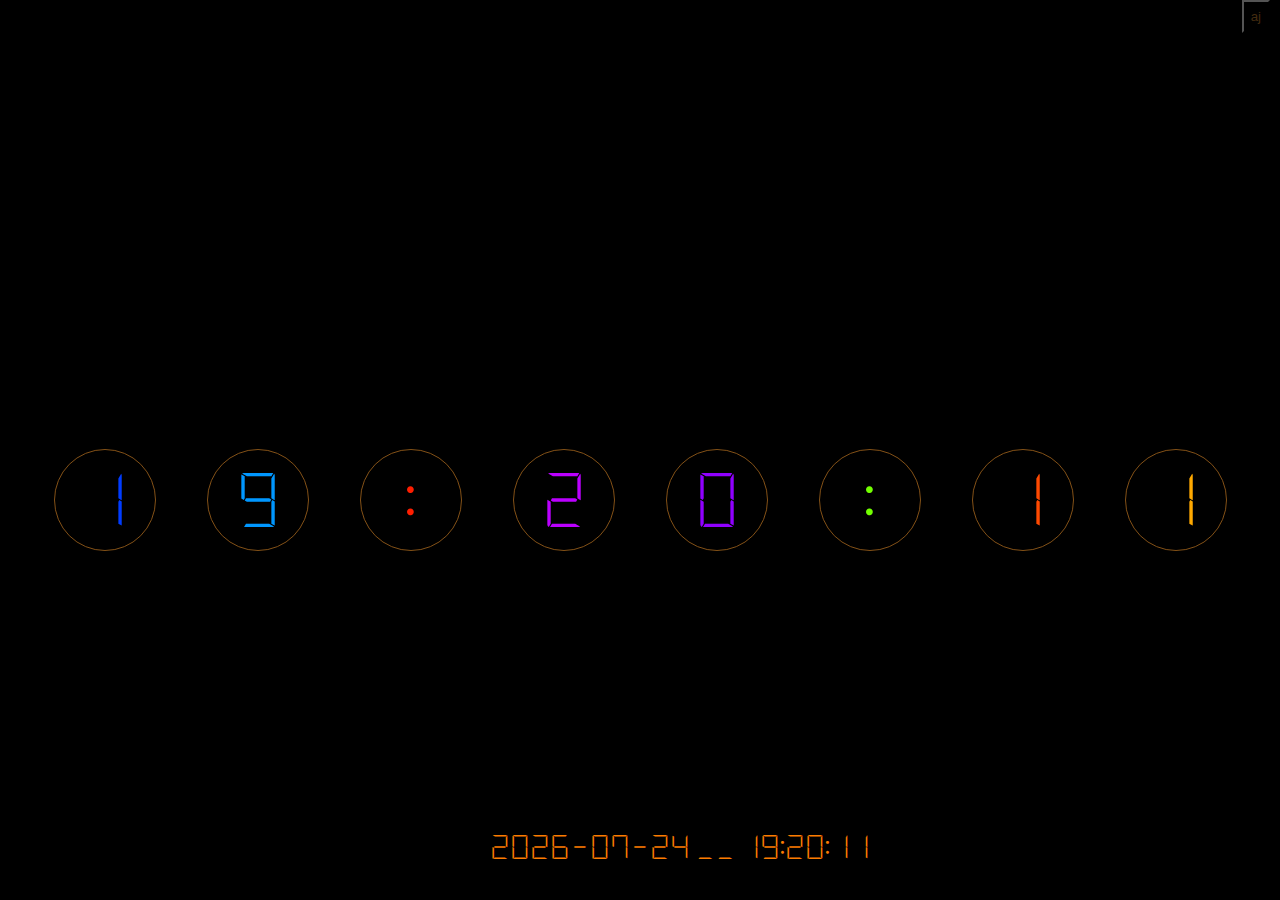
<file: index.html>
<!DOCTYPE html>
<html lang="en">
<head>
    <meta charset="UTF-8">
    <meta name="viewport" content="width=device-width, initial-scale=1.0">
    <title>黑客帝国电脑屏幕</title>
    <style>

        #aboutme {
            position: fixed;
            down: 50px;
            right: 10px;
            padding: 7px;
            background-color: #000000;
            color: #fff;
            cursor: pointer;
        }
    </style> 
    <style>
        @font-face {
            font-family: 'DSEG07Modern';
            src: url('fonts/DSEG7Modern-Light.woff2') format('woff2'),
                 url('fonts/DSEG7Modern-Light.woff') format('woff'),
                 url('fonts/DSEG7Modern-Light.ttf') format('truetype');
            font-weight: normal;
            font-style: normal;
        }

        /* 隐藏滚动条 */
        ::-webkit-scrollbar {
            display: none;
        }
    
        /* 防止页面出现滚动抖动 */
        html, body {
            overflow: -moz-scrollbars-none;
            -ms-overflow-style: none;
        }

        body {

            font-size: 48px;
            background-color: #000;
            color: rgb(224, 175, 68);
            font-family: 'DSEG07Modern', Arial, sans-serif;
            margin: 0;
            padding: 0;
        }

        #container {
            width: 100vw;
            height: 100vh;
            display: flex;
            justify-content: center;
            align-items: center;
        }
    #code {
    position: relative;
    top: 50px; /* 调整垂直位置 */    
    font-size: 54px;
    text-align: center;
    }

    #code span {

    display: inline-block;
    width: 100px;
    height: 100px;
    border: 1px solid #835117;
    border-radius: 50%;
    margin: 0 20px;
    animation: fall 1s linear infinite;
    color: hsl(calc(360 * var(--i) / 6), 100%, 50%);
    line-height: 100px;
    text-align: center;
    vertical-align: middle; 
    }
        

        @keyframes fall {
            from {
                transform: translateY(-250px);
                opacity: 0;
            }

            to {
                transform: translateY(250px);
                opacity: 1;
            }
        }

        #time {
            position: absolute;
            bottom: 0;
            width: 100%;
            text-align: center;
            padding: 40px;
            font-size: 24px;
            color: #fb7c00;
        }
    </style>
</head>
<body>
    <a href="https://aj300542.github.io/">
        <button id="aboutme"><span style="color:rgb(68, 44, 16)">aj</span></button>
    </a>
    <div id="container">
        <div id="code">
            <span style="--i: 0;"></span>
            <span style="--i: 1;"></span>
            <span style="--i: 2;"></span>
            <span style="--i: 3;"></span>
            <span style="--i: 4;"></span>
            <span style="--i: 5;"></span>
            <span style="--i: 6;"></span>
            <span style="--i: 5;"></span>

        </div>
    </div>

    <div id="time"></div>

    <script>
        const codeElement = document.getElementById("code");
        const spans = codeElement.getElementsByTagName("span");
        const timeElement = document.getElementById("time");

        function getCurrentTime() {
            const now = new Date();
            const hours = now.getHours().toString().padStart(2, '0');
            const minutes = now.getMinutes().toString().padStart(2, '0');
            const seconds = now.getSeconds().toString().padStart(2, '0');
            return `${hours}:${minutes}:${seconds}`;
        }
    
        function generateCode() {
            const timeString = getCurrentTime();
    
            for (let i = 0; i < spans.length; i++) {
                spans[i].textContent = timeString[i % timeString.length];
                spans[i].style.animationDuration = `${Math.random() + 5.5}s`;
                spans[i].style.color = `hsl(${Math.random() * 360}, 100%, 50%)`;
            }
        }
    
        function updateTime() {
            const now = new Date();
            const year = now.getFullYear();
            const month = (now.getMonth() + 1).toString().padStart(2, '0');
            const day = now.getDate().toString().padStart(2, '0');
            const timeString = getCurrentTime();
            timeElement.textContent = `${year}-${month}-${day} __ ${timeString}`;  // 修改这里
        }
    
        setInterval(generateCode, 5500);
        setInterval(updateTime, 1000);
    
        generateCode();
        updateTime();
    </script>
</body>
</html>
</file>
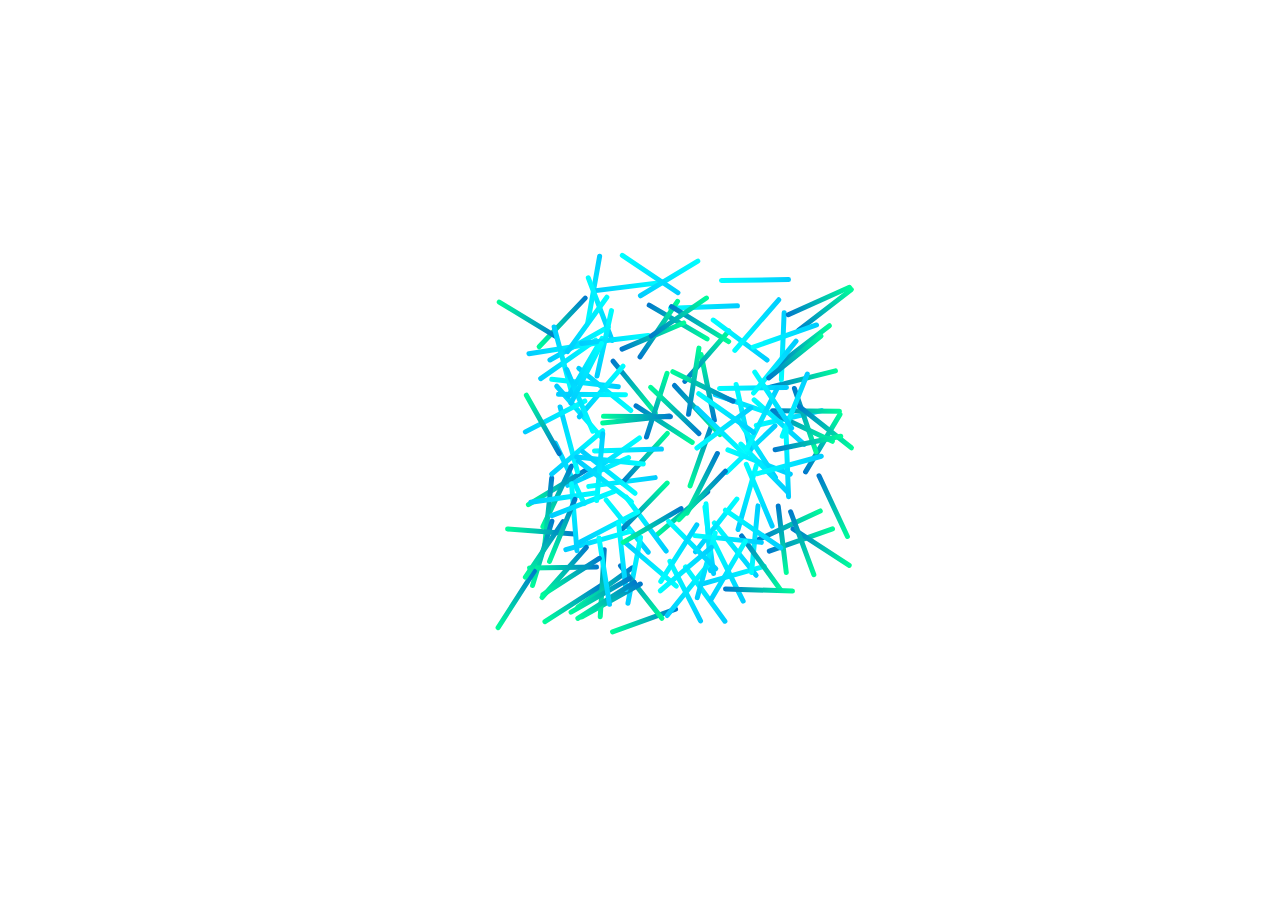
<file: html/0.html>
<!DOCTYPE html>
<html lang="zh">

<head>
    <meta charset="UTF-8" />
    <meta name="viewport" content="width=device-width, initial-scale=1.0" />
    <title>缓变蚁群仪式系统</title>
    <link rel="stylesheet" href="stylestxt.css">
</head>

<body>
    <div class="ants"></div>
    <div class="controls">
        <label for="antRangeInput">蚂蚁数量：</label>
        <input type="range" id="antRangeInput" min="50" max="500" value="200" />
        <span id="antCountDisplay">200</span>
    </div>

    <script>
        
        const antsTxt = "0";
    </script>
    <script src="script2.js"></script>
</body>

</html>
</file>
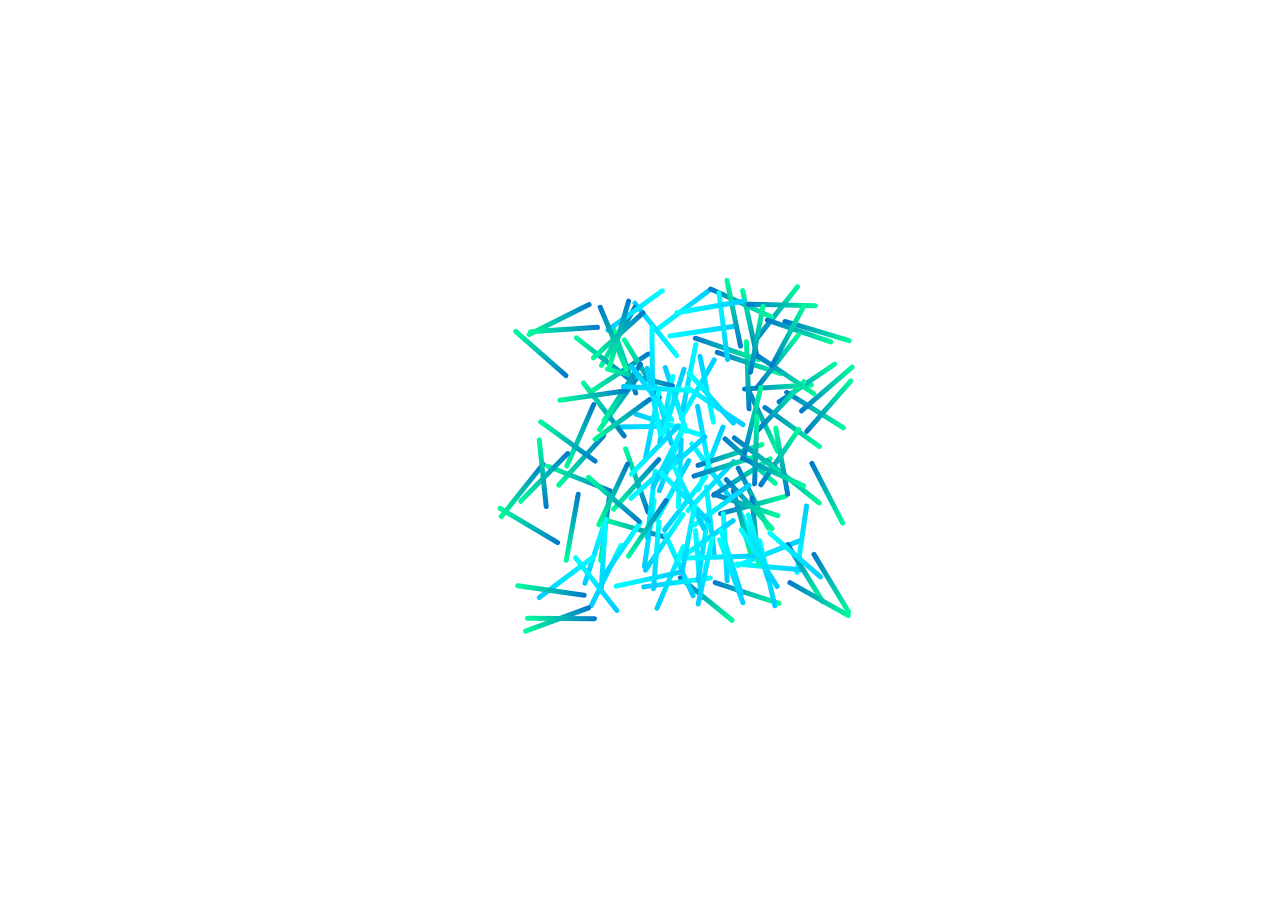
<file: html/1.html>
<!DOCTYPE html>
<html lang="zh">

<head>
    <meta charset="UTF-8" />
    <meta name="viewport" content="width=device-width, initial-scale=1.0" />
    <title>缓变蚁群仪式系统</title>
    <link rel="stylesheet" href="stylestxt.css">
</head>

<body>
    <div class="ants"></div>
    <div class="controls">
        <label for="antRangeInput">蚂蚁数量：</label>
        <input type="range" id="antRangeInput" min="50" max="500" value="200" />
        <span id="antCountDisplay">200</span>
    </div>

    <script>
        
        const antsTxt = "1";
    </script>
    <script src="script2.js"></script>
</body>

</html>
</file>
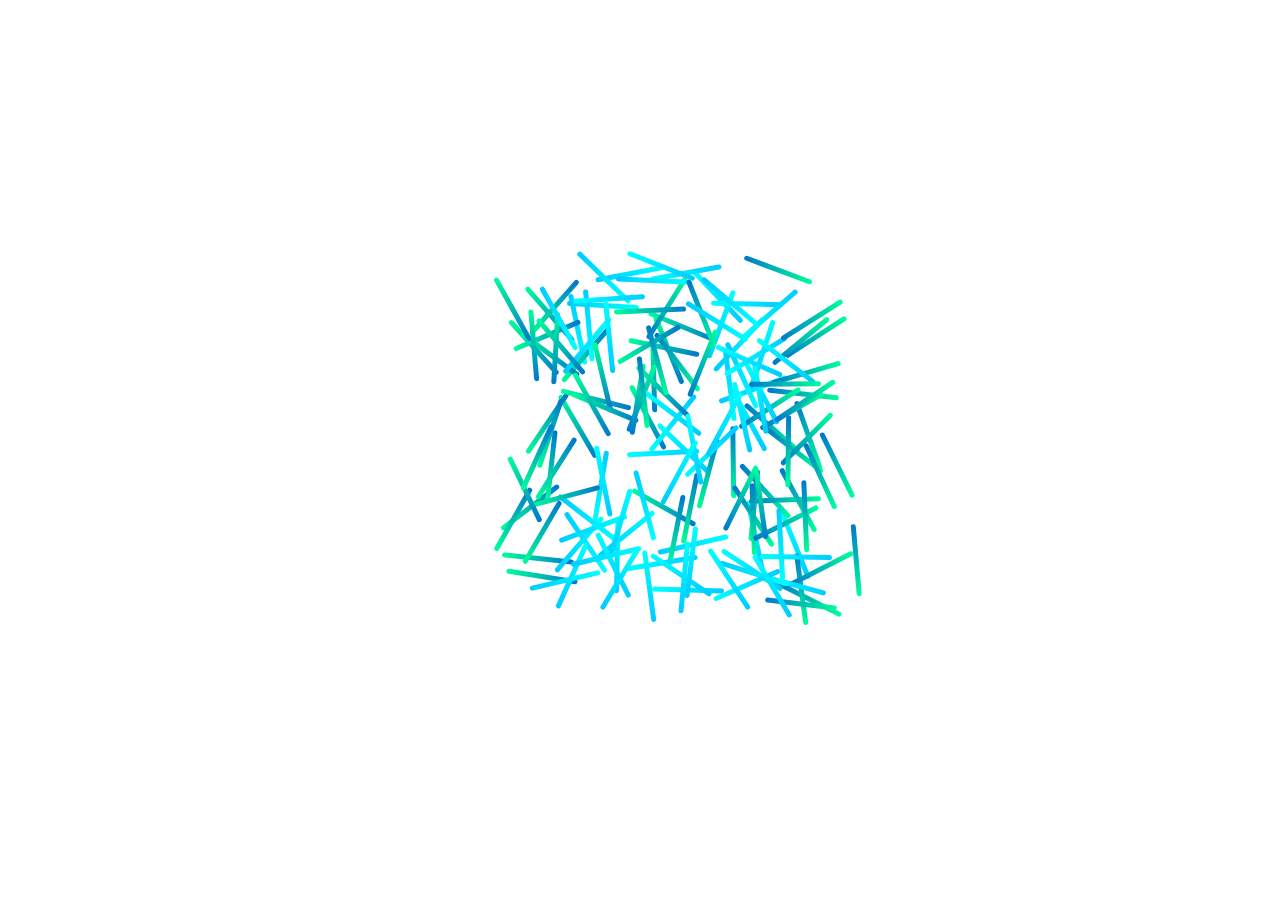
<file: html/2.html>
<!DOCTYPE html>
<html lang="zh">

<head>
    <meta charset="UTF-8" />
    <meta name="viewport" content="width=device-width, initial-scale=1.0" />
    <title>缓变蚁群仪式系统</title>
    <link rel="stylesheet" href="stylestxt.css">
</head>

<body>
    <div class="ants"></div>
    <div class="controls">
        <label for="antRangeInput">蚂蚁数量：</label>
        <input type="range" id="antRangeInput" min="50" max="500" value="200" />
        <span id="antCountDisplay">200</span>
    </div>

    <script>
        
        const antsTxt = "2";
    </script>
    <script src="script2.js"></script>
</body>

</html>
</file>
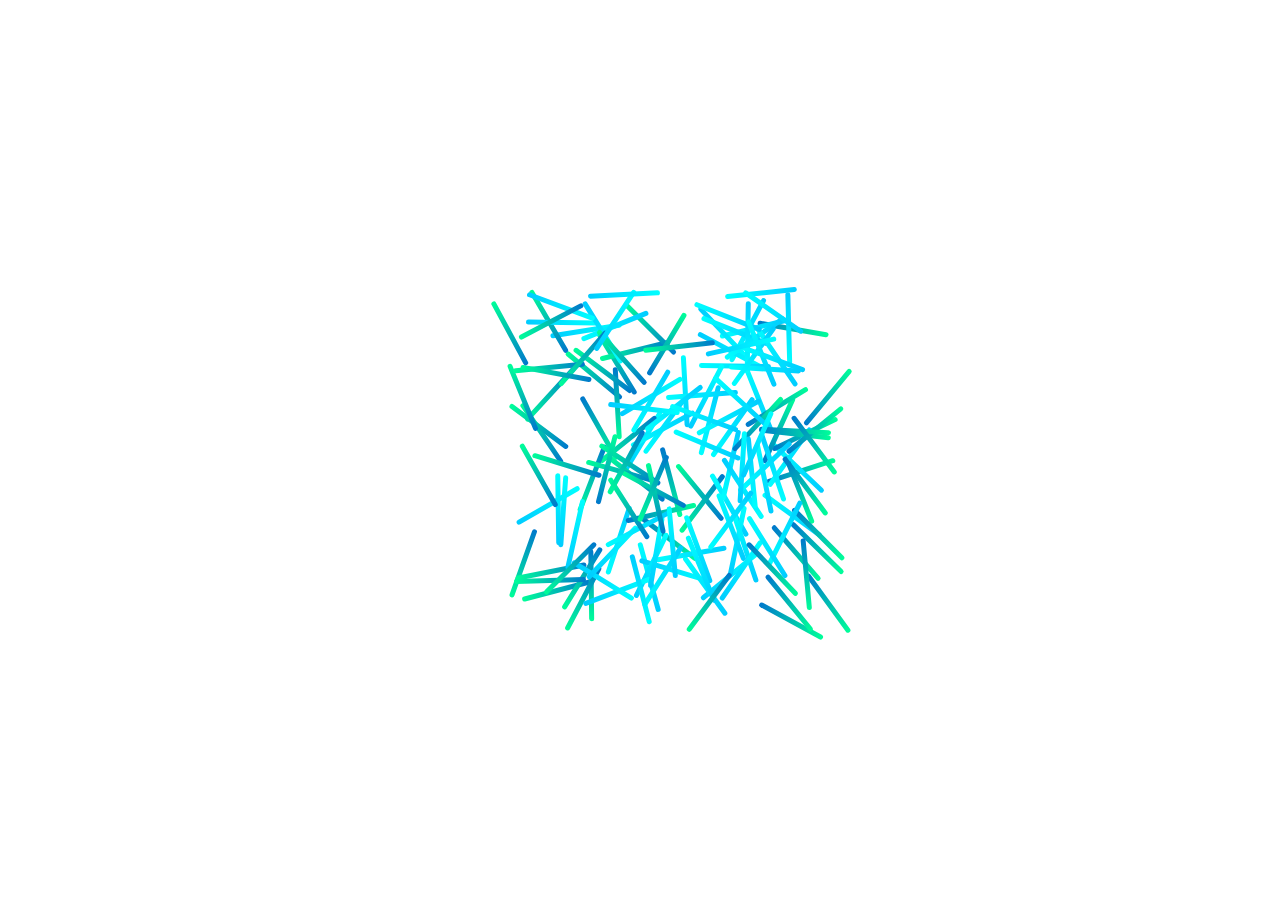
<file: html/3.html>
<!DOCTYPE html>
<html lang="zh">

<head>
    <meta charset="UTF-8" />
    <meta name="viewport" content="width=device-width, initial-scale=1.0" />
    <title>缓变蚁群仪式系统</title>
    <link rel="stylesheet" href="stylestxt.css">
</head>

<body>
    <div class="ants"></div>
    <div class="controls">
        <label for="antRangeInput">蚂蚁数量：</label>
        <input type="range" id="antRangeInput" min="50" max="500" value="200" />
        <span id="antCountDisplay">200</span>
    </div>

    <script>
        
        const antsTxt = "3";
    </script>
    <script src="script2.js"></script>
</body>

</html>
</file>
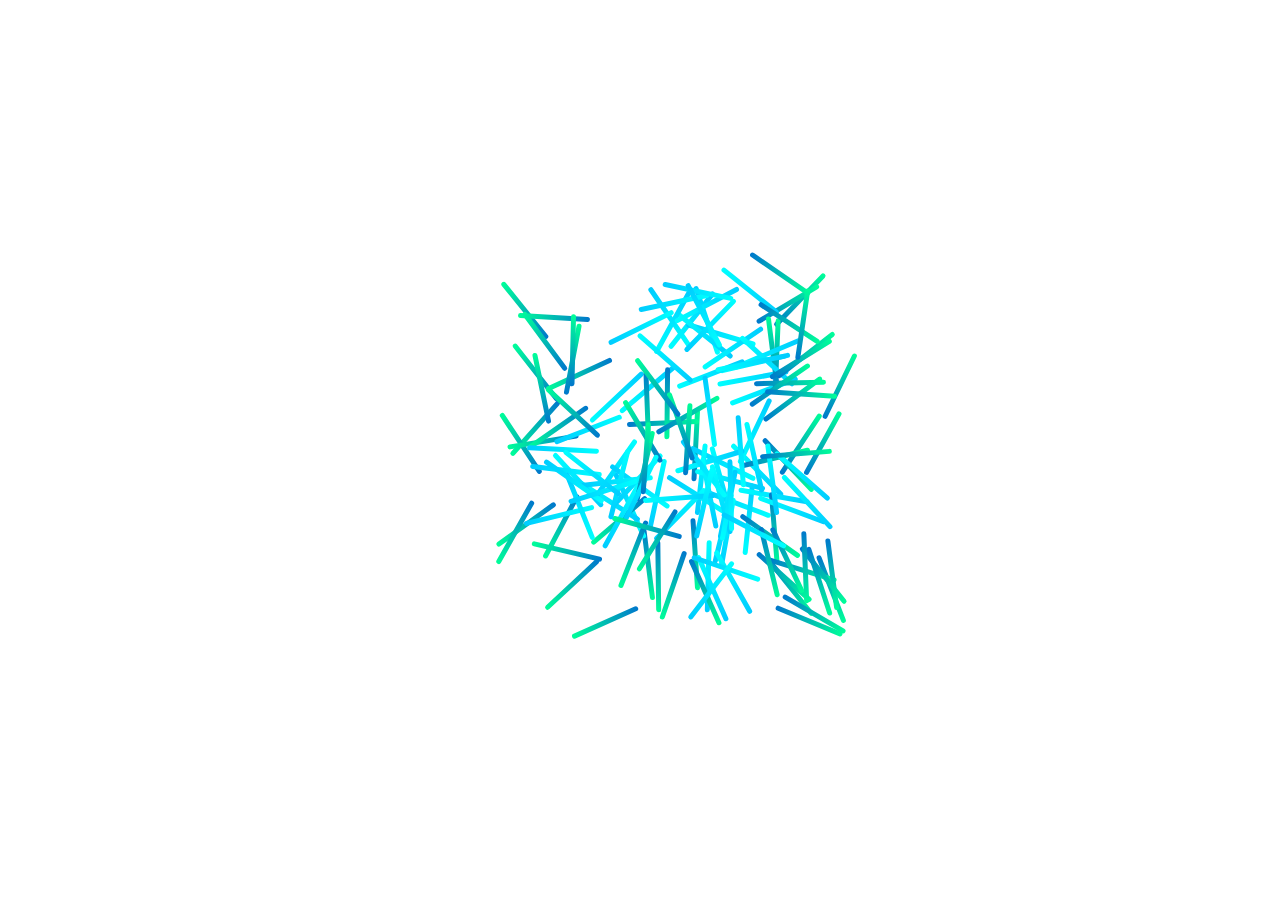
<file: html/4.html>
<!DOCTYPE html>
<html lang="zh">

<head>
    <meta charset="UTF-8" />
    <meta name="viewport" content="width=device-width, initial-scale=1.0" />
    <title>缓变蚁群仪式系统</title>
    <link rel="stylesheet" href="stylestxt.css">
</head>

<body>
    <div class="ants"></div>
    <div class="controls">
        <label for="antRangeInput">蚂蚁数量：</label>
        <input type="range" id="antRangeInput" min="50" max="500" value="200" />
        <span id="antCountDisplay">200</span>
    </div>

    <script>
        
        const antsTxt = "4";
    </script>
    <script src="script2.js"></script>
</body>

</html>
</file>
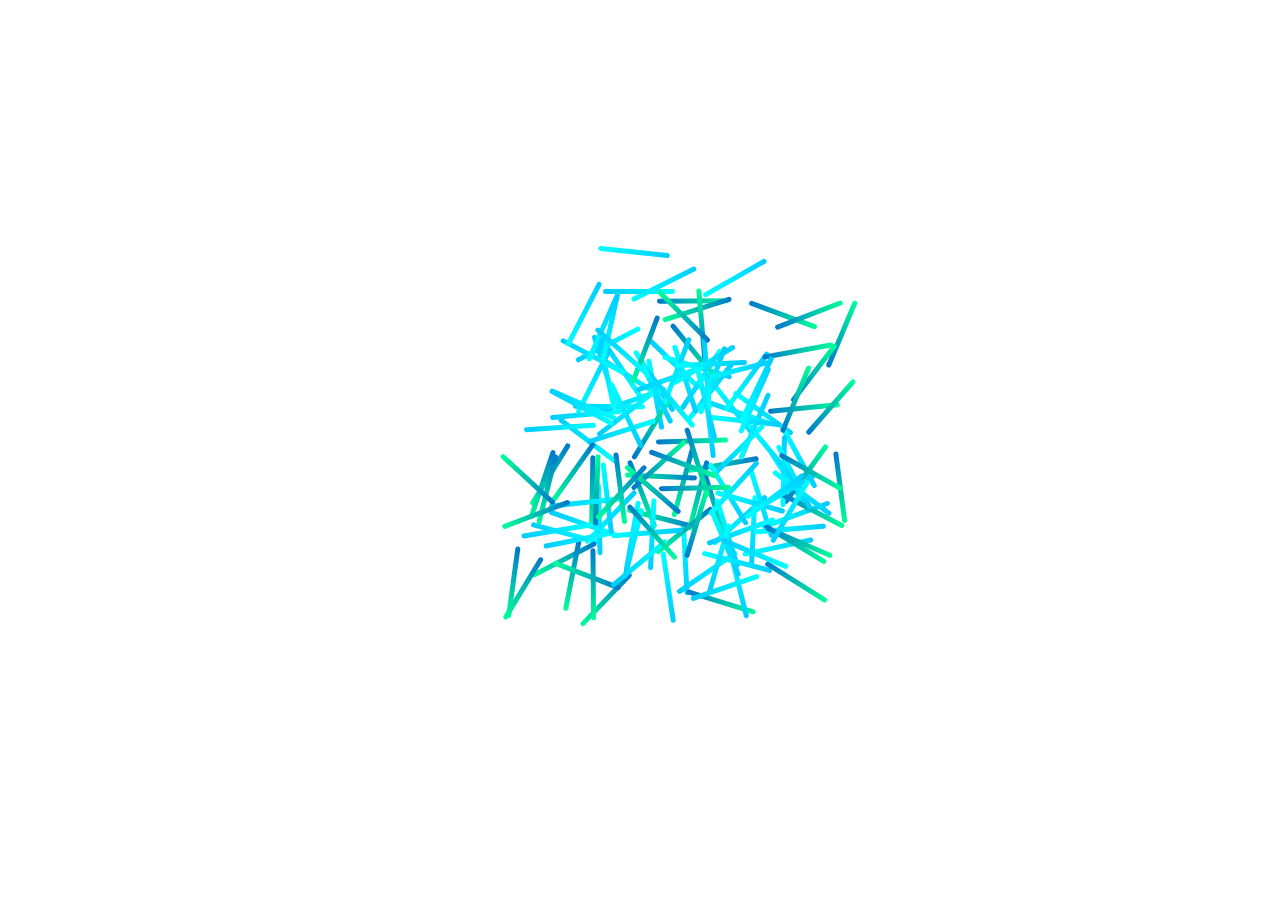
<file: html/5.html>
<!DOCTYPE html>
<html lang="zh">

<head>
    <meta charset="UTF-8" />
    <meta name="viewport" content="width=device-width, initial-scale=1.0" />
    <title>缓变蚁群仪式系统</title>
    <link rel="stylesheet" href="stylestxt.css">
</head>

<body>
    <div class="ants"></div>
    <div class="controls">
        <label for="antRangeInput">蚂蚁数量：</label>
        <input type="range" id="antRangeInput" min="50" max="500" value="200" />
        <span id="antCountDisplay">200</span>
    </div>

    <script>
        
        const antsTxt = "5";
    </script>
    <script src="script2.js"></script>
</body>

</html>
</file>
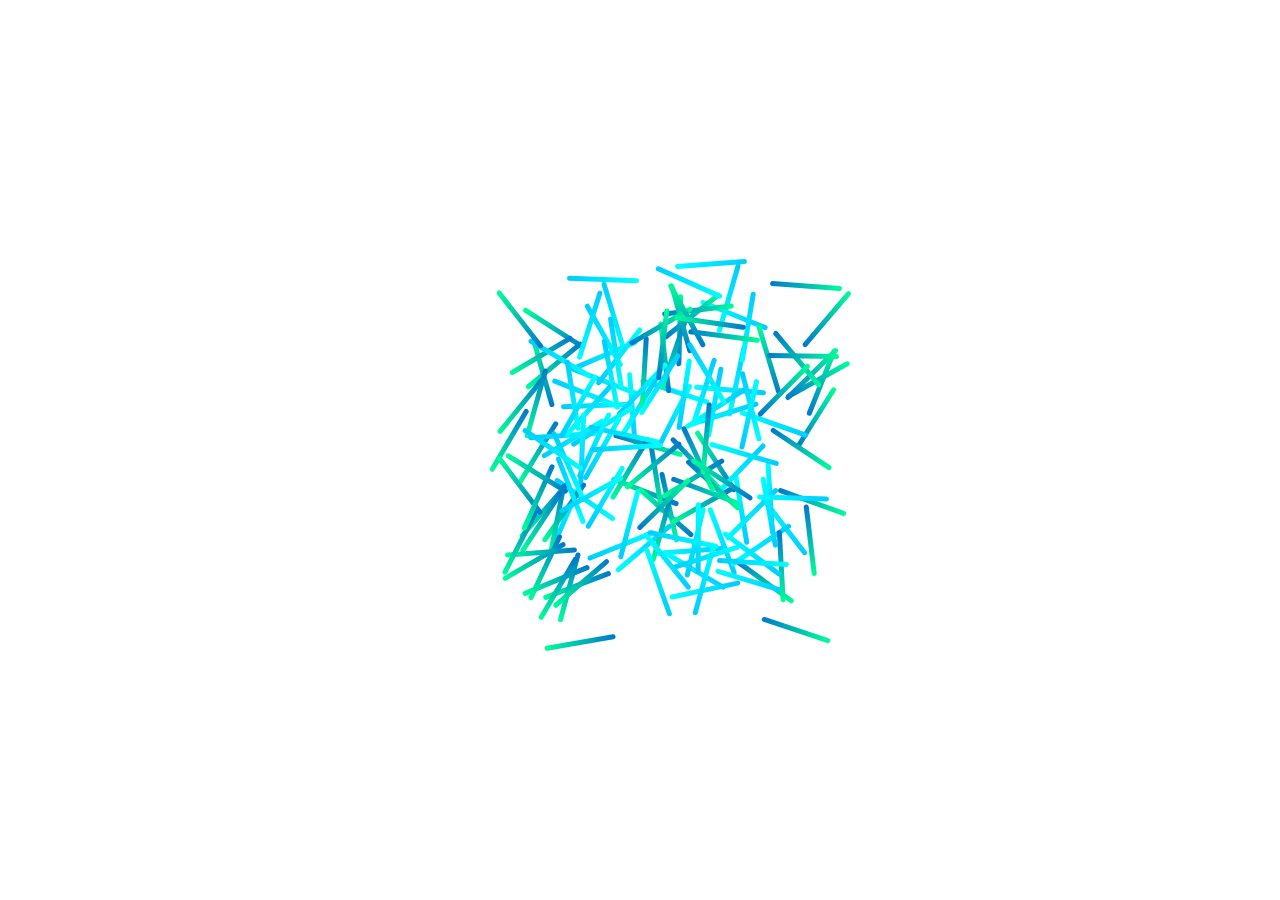
<file: html/6.html>
<!DOCTYPE html>
<html lang="zh">

<head>
    <meta charset="UTF-8" />
    <meta name="viewport" content="width=device-width, initial-scale=1.0" />
    <title>缓变蚁群仪式系统</title>
    <link rel="stylesheet" href="stylestxt.css">
</head>

<body>
    <div class="ants"></div>
    <div class="controls">
        <label for="antRangeInput">蚂蚁数量：</label>
        <input type="range" id="antRangeInput" min="50" max="500" value="200" />
        <span id="antCountDisplay">200</span>
    </div>

    <script>
        
        const antsTxt = "6";
    </script>
    <script src="script2.js"></script>
</body>

</html>
</file>
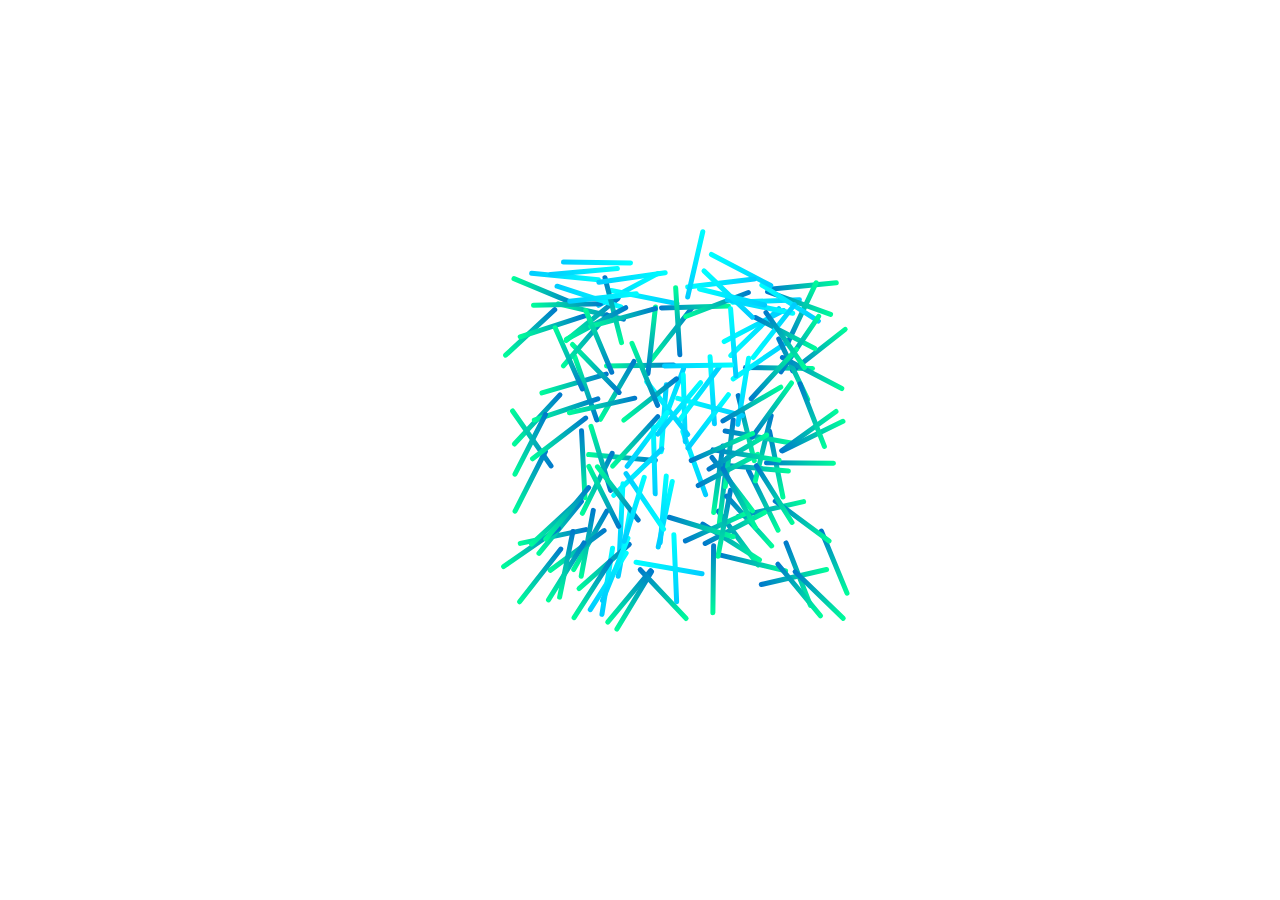
<file: html/7.html>
<!DOCTYPE html>
<html lang="zh">

<head>
    <meta charset="UTF-8" />
    <meta name="viewport" content="width=device-width, initial-scale=1.0" />
    <title>缓变蚁群仪式系统</title>
    <link rel="stylesheet" href="stylestxt.css">
</head>

<body>
    <div class="ants"></div>
    <div class="controls">
        <label for="antRangeInput">蚂蚁数量：</label>
        <input type="range" id="antRangeInput" min="50" max="500" value="200" />
        <span id="antCountDisplay">200</span>
    </div>

    <script>
        
        const antsTxt = "7";
    </script>
    <script src="script2.js"></script>
</body>

</html>
</file>
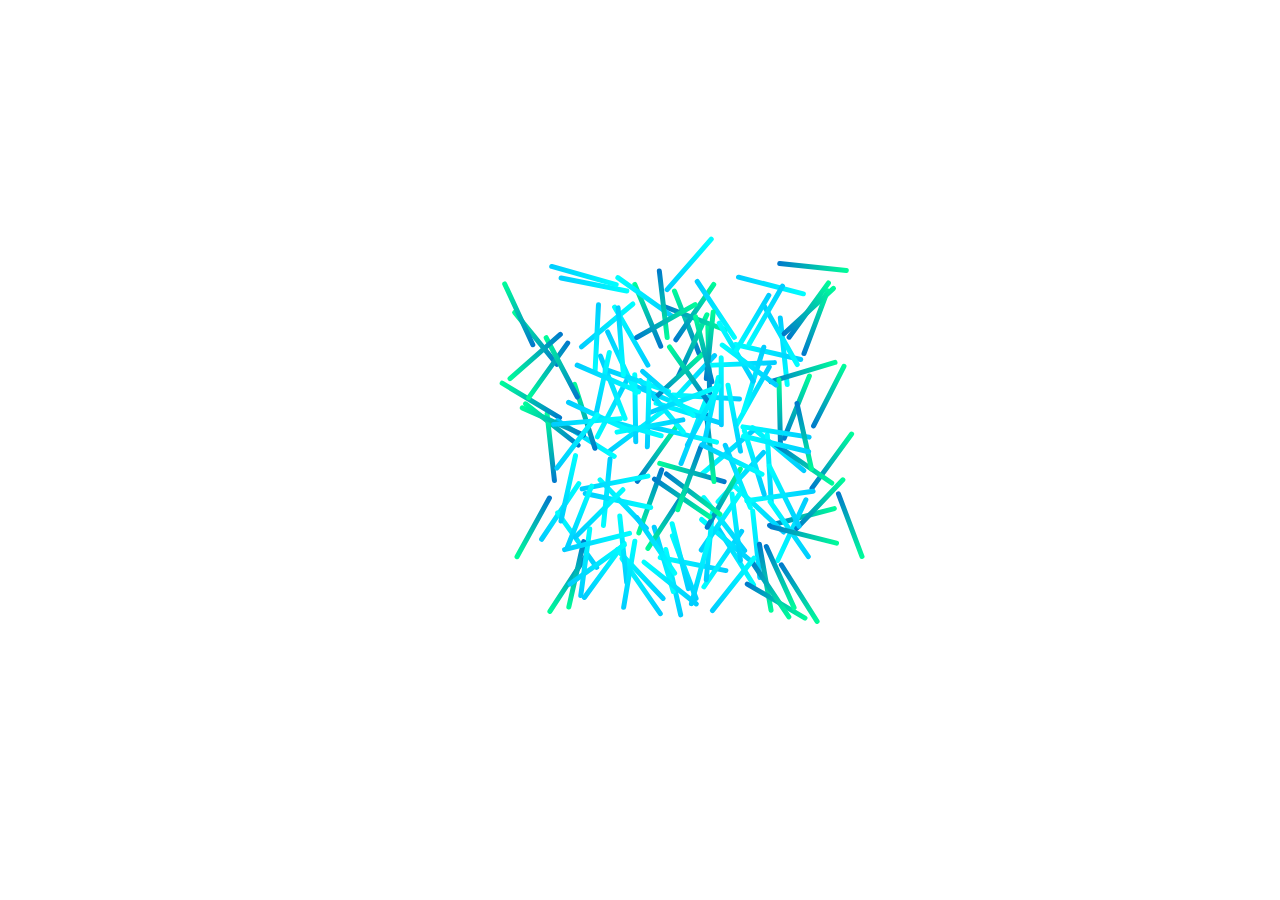
<file: html/8.html>
<!DOCTYPE html>
<html lang="zh">

<head>
    <meta charset="UTF-8" />
    <meta name="viewport" content="width=device-width, initial-scale=1.0" />
    <title>缓变蚁群仪式系统</title>
    <link rel="stylesheet" href="stylestxt.css">
</head>

<body>
    <div class="ants"></div>
    <div class="controls">
        <label for="antRangeInput">蚂蚁数量：</label>
        <input type="range" id="antRangeInput" min="50" max="500" value="200" />
        <span id="antCountDisplay">200</span>
    </div>

    <script>
        
        const antsTxt = "8";
    </script>
    <script src="script2.js"></script>
</body>

</html>
</file>
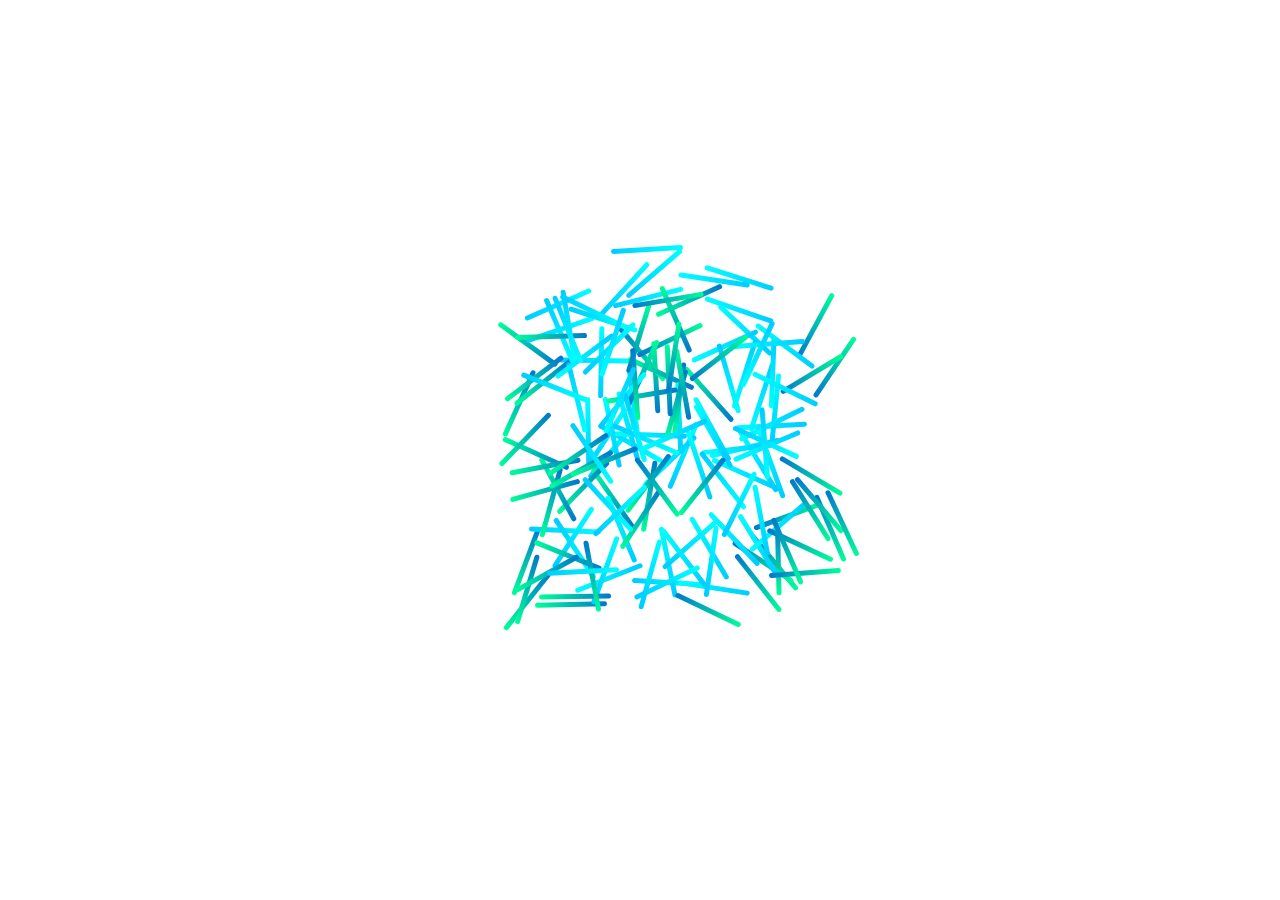
<file: html/9.html>
<!DOCTYPE html>
<html lang="zh">

<head>
    <meta charset="UTF-8" />
    <meta name="viewport" content="width=device-width, initial-scale=1.0" />
    <title>缓变蚁群仪式系统</title>
    <link rel="stylesheet" href="stylestxt.css">
</head>

<body>
    <div class="ants"></div>
    <div class="controls">
        <label for="antRangeInput">蚂蚁数量：</label>
        <input type="range" id="antRangeInput" min="50" max="500" value="200" />
        <span id="antCountDisplay">200</span>
    </div>

    <script>
        
        const antsTxt = "9";
    </script>
    <script src="script2.js"></script>
</body>

</html>
</file>
<file: html/stylestxt.css>
body {
    margin: 0;
    background: transparent;
    overflow: hidden;
    font-family: sans-serif;
    background: transparent;
}

.ants {
    position: absolute;
    top: 0;
    left: 0;
    width: 100vw;
    height: 100vh;
}

.ant {
    position: absolute;
    width: 8vh;
    height: 0.5vh;
    background: linear-gradient(to right, #00ff99, #0077cc);
    border-radius: 0.3vh;
    pointer-events: none;
    transform-origin: center center;
}

.ant.energized {
    background: linear-gradient(to right, #00ccff, #00ffff);
    animation: pulseGlow 1.6s ease-in-out infinite;
}

@keyframes pulseGlow {

    0%,
    100% {
        opacity: 0.5;
    }

    50% {
        opacity: 1;
    }
}


.controls {
    position: absolute;
    bottom: 2vh;
    left: 2vh;
    background: rgba(0, 0, 0, 0.6);
    padding: 1.2vh 2vh;
    border-radius: 1vh;
    font-size: 1.4vh;
    opacity: 0;
}

input[type="range"] {
    width: 20vh;
}

#antCountDisplay {
    margin-left: 1vh;
    font-weight: bold;
}
</file>
